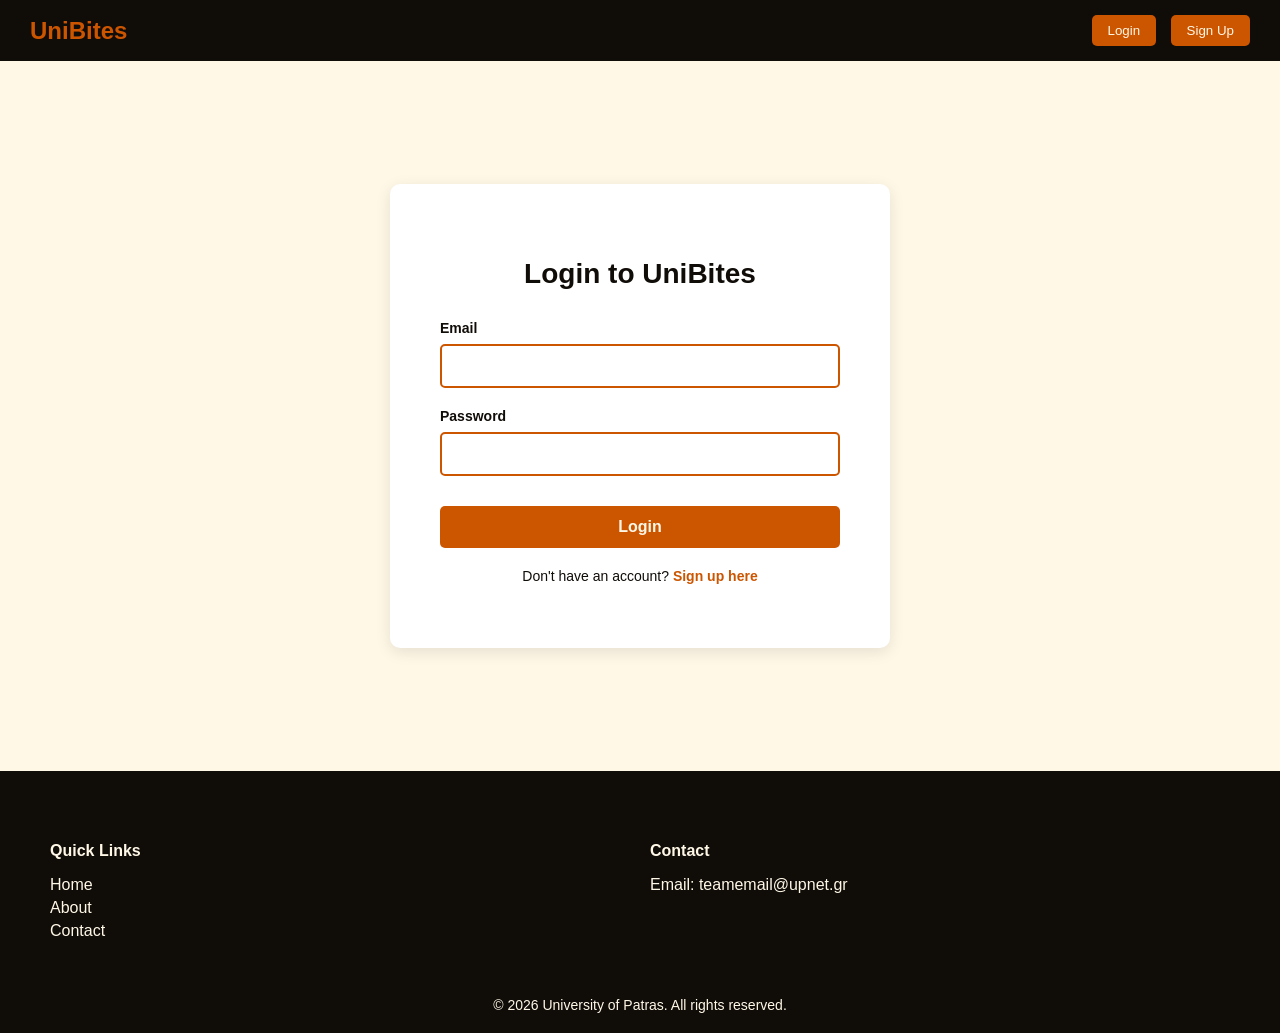
<file: login_register/login.html>
<!DOCTYPE html>
<html>
<head>
    <meta charset="UTF-8">
    <meta name="viewport" content="width=device-width, initial-scale=1.0">
    <title>Login - UniBites</title>
    <link rel="stylesheet" href="login.css">
</head>
<body>

    <!-- NAVIGATION BAR -->
    <nav class="navbar">
        <div class="logo"><a href="../index.html">UniBites</a></div>
        <div class="nav-buttons">
            <button class="login">Login</button>
            <button class="signup"><a href="register.html">Sign Up</a></button>
        </div>
    </nav>

    <!-- LOGIN FORM -->
    <section class="auth-container">
        <div class="auth-form">
            <h2>Login to UniBites</h2>
            <form>
                <div class="form-group">
                    <label for="email">Email</label>
                    <input type="email" id="email" name="email" required>
                </div>
                <div class="form-group">
                    <label for="password">Password</label>
                    <input type="password" id="password" name="password" required>
                </div>
                <button type="submit" class="auth-button">Login</button>
            </form>
            <p class="form-footer">Don't have an account? <a href="register.html">Sign up here</a></p>
        </div>
    </section>

    <footer class="footer">
    <div class="footer-content">
        <div class="footer-section links">
        <h4>Quick Links</h4>
        <ul>
            <li><a href="../index.html">Home</a></li>
            <li><a href="#">About</a></li>
            <li><a href="#">Contact</a></li>
        </ul>
        </div>
        <div class="footer-section contact">
        <h4>Contact</h4>
        <p>Email: teamemail@upnet.gr</p>
        </div>
    </div>
    <div class="footer-bottom">
        &copy; 2026 University of Patras. All rights reserved.
    </div>
    </footer>

    <script src="login.js"></script>

</body>
</html>
</file>
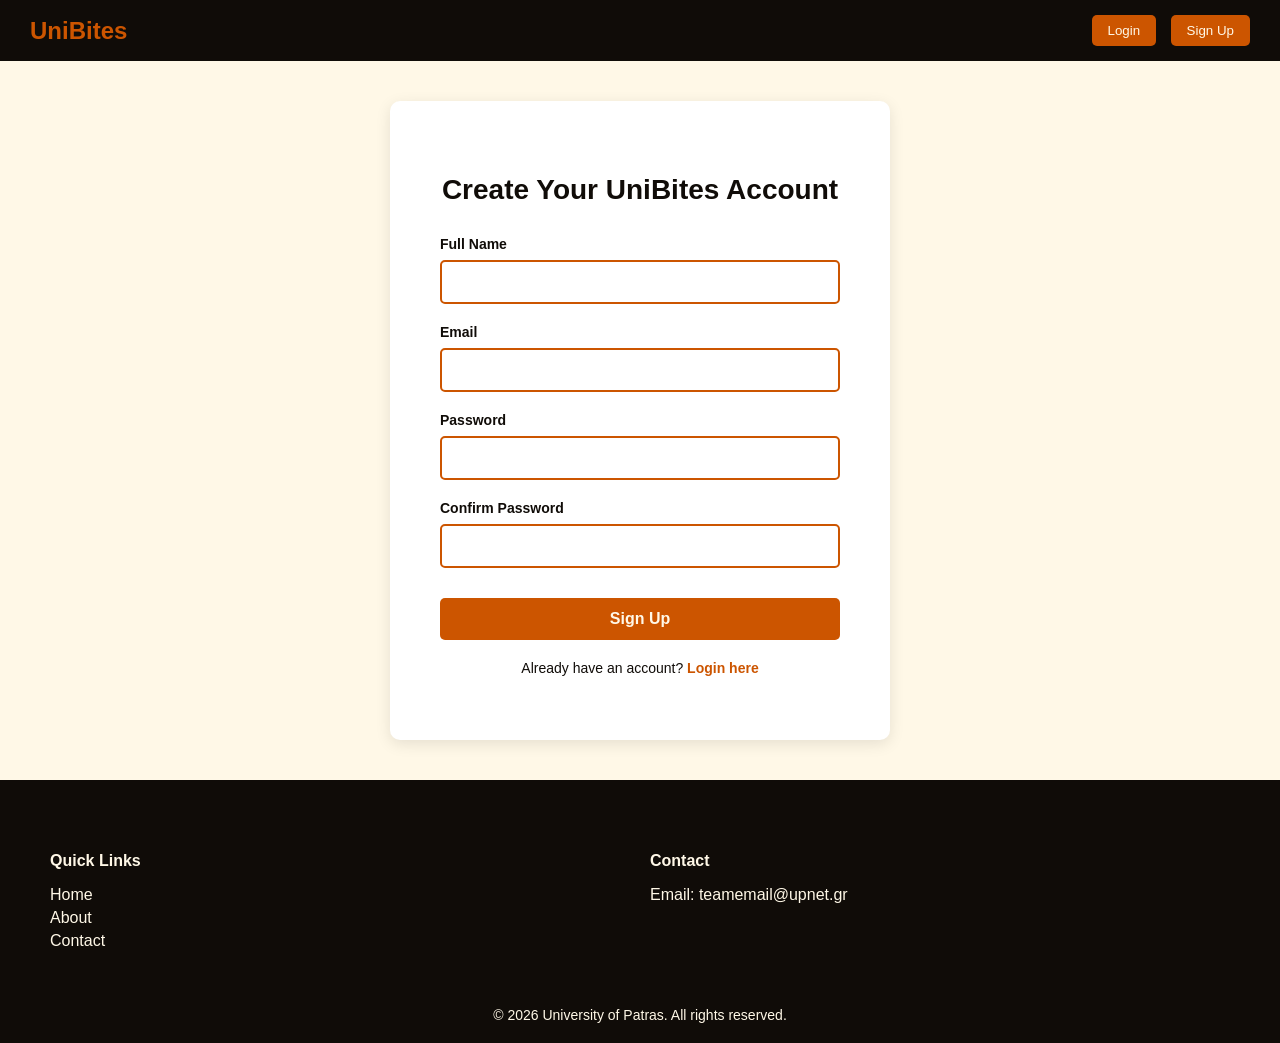
<file: login_register/register.html>
<!DOCTYPE html>
<html>
<head>
    <meta charset="UTF-8">
    <meta name="viewport" content="width=device-width, initial-scale=1.0">
    <title>Sign Up - UniBites</title>
    <link rel="stylesheet" href="register.css">
</head>
<body>

    <!-- NAVIGATION BAR -->
    <nav class="navbar">
        <div class="logo"><a href="../index.html">UniBites</a></div>
        <div class="nav-buttons">
            <button class="login"><a href="login.html">Login</a></button>
            <button class="signup">Sign Up</button>
        </div>
    </nav>

    <!-- REGISTER FORM -->
    <section class="auth-container">
        <div class="auth-form">
            <h2>Create Your UniBites Account</h2>
            <form>
                <div class="form-group">
                    <label for="name">Full Name</label>
                    <input type="text" id="name" name="name" required>
                </div>
                <div class="form-group">
                    <label for="email">Email</label>
                    <input type="email" id="email" name="email" required>
                </div>
                <div class="form-group">
                    <label for="password">Password</label>
                    <input type="password" id="password" name="password" required>
                </div>
                <div class="form-group">
                    <label for="confirm-password">Confirm Password</label>
                    <input type="password" id="confirm-password" name="confirm-password" required>
                </div>
                <button type="submit" class="auth-button">Sign Up</button>
            </form>
            <p class="form-footer">Already have an account? <a href="login.html">Login here</a></p>
        </div>
    </section>

    <footer class="footer">
    <div class="footer-content">
        <div class="footer-section links">
        <h4>Quick Links</h4>
        <ul>
            <li><a href="../index.html">Home</a></li>
            <li><a href="#">About</a></li>
            <li><a href="#">Contact</a></li>
        </ul>
        </div>
        <div class="footer-section contact">
        <h4>Contact</h4>
        <p>Email: teamemail@upnet.gr</p>
        </div>
    </div>
    <div class="footer-bottom">
        &copy; 2026 University of Patras. All rights reserved.
    </div>
    </footer>

    <script src="register.js"></script>

</body>
</html>
</file>
<file: login_register/login.css>
body {
    margin: 0;
    font-family: "Trebuchet MS", Helvetica, sans-serif;
    background-color: #fff8e7;
}

.navbar {
    display: flex;
    justify-content: space-between;
    align-items: center;
    background-color: #100C08;
    color: #cc5500;
    padding: 15px 30px;
}

.logo {
    font-size: 24px;
    font-weight: bold;
}

.logo a {
    color: #cc5500;
    text-decoration: none;
}

.nav-buttons button {
    margin-left: 10px;
    padding: 8px 16px;
    border: none;
    cursor: pointer;
    border-radius: 5px;
}

.nav-buttons .login,
.nav-buttons .signup {
    background-color: #cc5500;
    color: #fff8e7;
}

.nav-buttons a {
    color: #fff8e7;
    text-decoration: none;
}

.auth-container {
    display: flex;
    justify-content: center;
    align-items: center;
    min-height: 70vh;
    background-color: #fff8e7;
    padding: 40px 20px;
}

.auth-form {
    position: relative;
    background-color: white;
    padding: 50px;
    border-radius: 10px;
    box-shadow: 0 4px 15px rgba(0, 0, 0, 0.1);
    width: 100%;
    max-width: 400px;
}

.auth-form h2 {
    text-align: center;
    color: #100C08;
    margin-bottom: 30px;
    font-size: 28px;
}

.form-group {
    margin-bottom: 20px;
}

.form-group label {
    display: block;
    margin-bottom: 8px;
    color: #100C08;
    font-weight: 600;
    font-size: 14px;
}

.form-group input {
    width: 100%;
    padding: 12px 15px;
    border: 2px solid #cc5500;
    border-radius: 5px;
    font-family: "Trebuchet MS", Helvetica, sans-serif;
    font-size: 14px;
    box-sizing: border-box;
    transition: border-color 0.3s;
}

.form-group input:focus {
    outline: none;
    border-color: #cc5500;
    box-shadow: 0 0 5px rgba(204, 85, 0, 0.3);
}

.auth-button {
    width: 100%;
    padding: 12px;
    background-color: #cc5500;
    color: #fff8e7;
    border: none;
    border-radius: 5px;
    font-size: 16px;
    font-weight: bold;
    cursor: pointer;
    transition: background-color 0.3s;
    margin-top: 10px;
}

.auth-button:hover {
    background-color: #d96605;
}

.form-footer {
    text-align: center;
    margin-top: 20px;
    color: #100C08;
    font-size: 14px;
}

.form-footer a {
    color: #cc5500;
    text-decoration: none;
    font-weight: 600;
}

.form-footer a:hover {
    text-decoration: underline;
}

.footer {
    background-color: #100C08;
    color: #fff8e7;
    padding: 40px 20px 20px;
    font-family: "Trebuchet MS", Helvetica, sans-serif;
}

.footer-content {
    display: flex;
    justify-content: space-between;
    flex-wrap: wrap;
    max-width: 1200px;
    margin: 0 auto;
}

.footer-section {
    flex: 1 1 200px;
    margin: 10px;
}

.footer-section h4 {
    margin-bottom: 10px;
}

.footer-section ul {
    list-style: none;
    padding: 0;
}

.footer-section ul li {
    margin-bottom: 5px;
}

.footer-section ul li a {
    color: #fff8e7;
    text-decoration: none;
}

.footer-bottom {
    text-align: center;
    margin-top: 20px;
    font-size: 14px;
    border-top: 1px solid #100C08;
    padding-top: 10px;
}
</file>
<file: login_register/register.css>
body {
    margin: 0;
    font-family: "Trebuchet MS", Helvetica, sans-serif;
    background-color: #fff8e7;
}

.navbar {
    display: flex;
    justify-content: space-between;
    align-items: center;
    background-color: #100C08;
    color: #cc5500;
    padding: 15px 30px;
}

.logo {
    font-size: 24px;
    font-weight: bold;
}

.logo a {
    color: #cc5500;
    text-decoration: none;
}

.nav-buttons button {
    margin-left: 10px;
    padding: 8px 16px;
    border: none;
    cursor: pointer;
    border-radius: 5px;
}

.nav-buttons .login,
.nav-buttons .signup {
    background-color: #cc5500;
    color: #fff8e7;
}

.nav-buttons a {
    color: #fff8e7;
    text-decoration: none;
}

.auth-container {
    display: flex;
    justify-content: center;
    align-items: center;
    min-height: 70vh;
    background-color: #fff8e7;
    padding: 40px 20px;
}

.auth-form {
    position: relative;
    background-color: white;
    padding: 50px;
    border-radius: 10px;
    box-shadow: 0 4px 15px rgba(0, 0, 0, 0.1);
    width: 100%;
    max-width: 400px;
}

.auth-form h2 {
    text-align: center;
    color: #100C08;
    margin-bottom: 30px;
    font-size: 28px;
}

.form-group {
    margin-bottom: 20px;
}

.form-group label {
    display: block;
    margin-bottom: 8px;
    color: #100C08;
    font-weight: 600;
    font-size: 14px;
}

.form-group input {
    width: 100%;
    padding: 12px 15px;
    border: 2px solid #cc5500;
    border-radius: 5px;
    font-family: "Trebuchet MS", Helvetica, sans-serif;
    font-size: 14px;
    box-sizing: border-box;
    transition: border-color 0.3s;
}

.form-group input:focus {
    outline: none;
    border-color: #cc5500;
    box-shadow: 0 0 5px rgba(204, 85, 0, 0.3);
}

.auth-button {
    width: 100%;
    padding: 12px;
    background-color: #cc5500;
    color: #fff8e7;
    border: none;
    border-radius: 5px;
    font-size: 16px;
    font-weight: bold;
    cursor: pointer;
    transition: background-color 0.3s;
    margin-top: 10px;
}

.auth-button:hover {
    background-color: #d96605;
}

.form-footer {
    text-align: center;
    margin-top: 20px;
    color: #100C08;
    font-size: 14px;
}

.form-footer a {
    color: #cc5500;
    text-decoration: none;
    font-weight: 600;
}

.form-footer a:hover {
    text-decoration: underline;
}

.footer {
    background-color: #100C08;
    color: #fff8e7;
    padding: 40px 20px 20px;
    font-family: "Trebuchet MS", Helvetica, sans-serif;
}

.footer-content {
    display: flex;
    justify-content: space-between;
    flex-wrap: wrap;
    max-width: 1200px;
    margin: 0 auto;
}

.footer-section {
    flex: 1 1 200px;
    margin: 10px;
}

.footer-section h4 {
    margin-bottom: 10px;
}

.footer-section ul {
    list-style: none;
    padding: 0;
}

.footer-section ul li {
    margin-bottom: 5px;
}

.footer-section ul li a {
    color: #fff8e7;
    text-decoration: none;
}

.footer-bottom {
    text-align: center;
    margin-top: 20px;
    font-size: 14px;
    border-top: 1px solid #100C08;
    padding-top: 10px;
}
</file>
